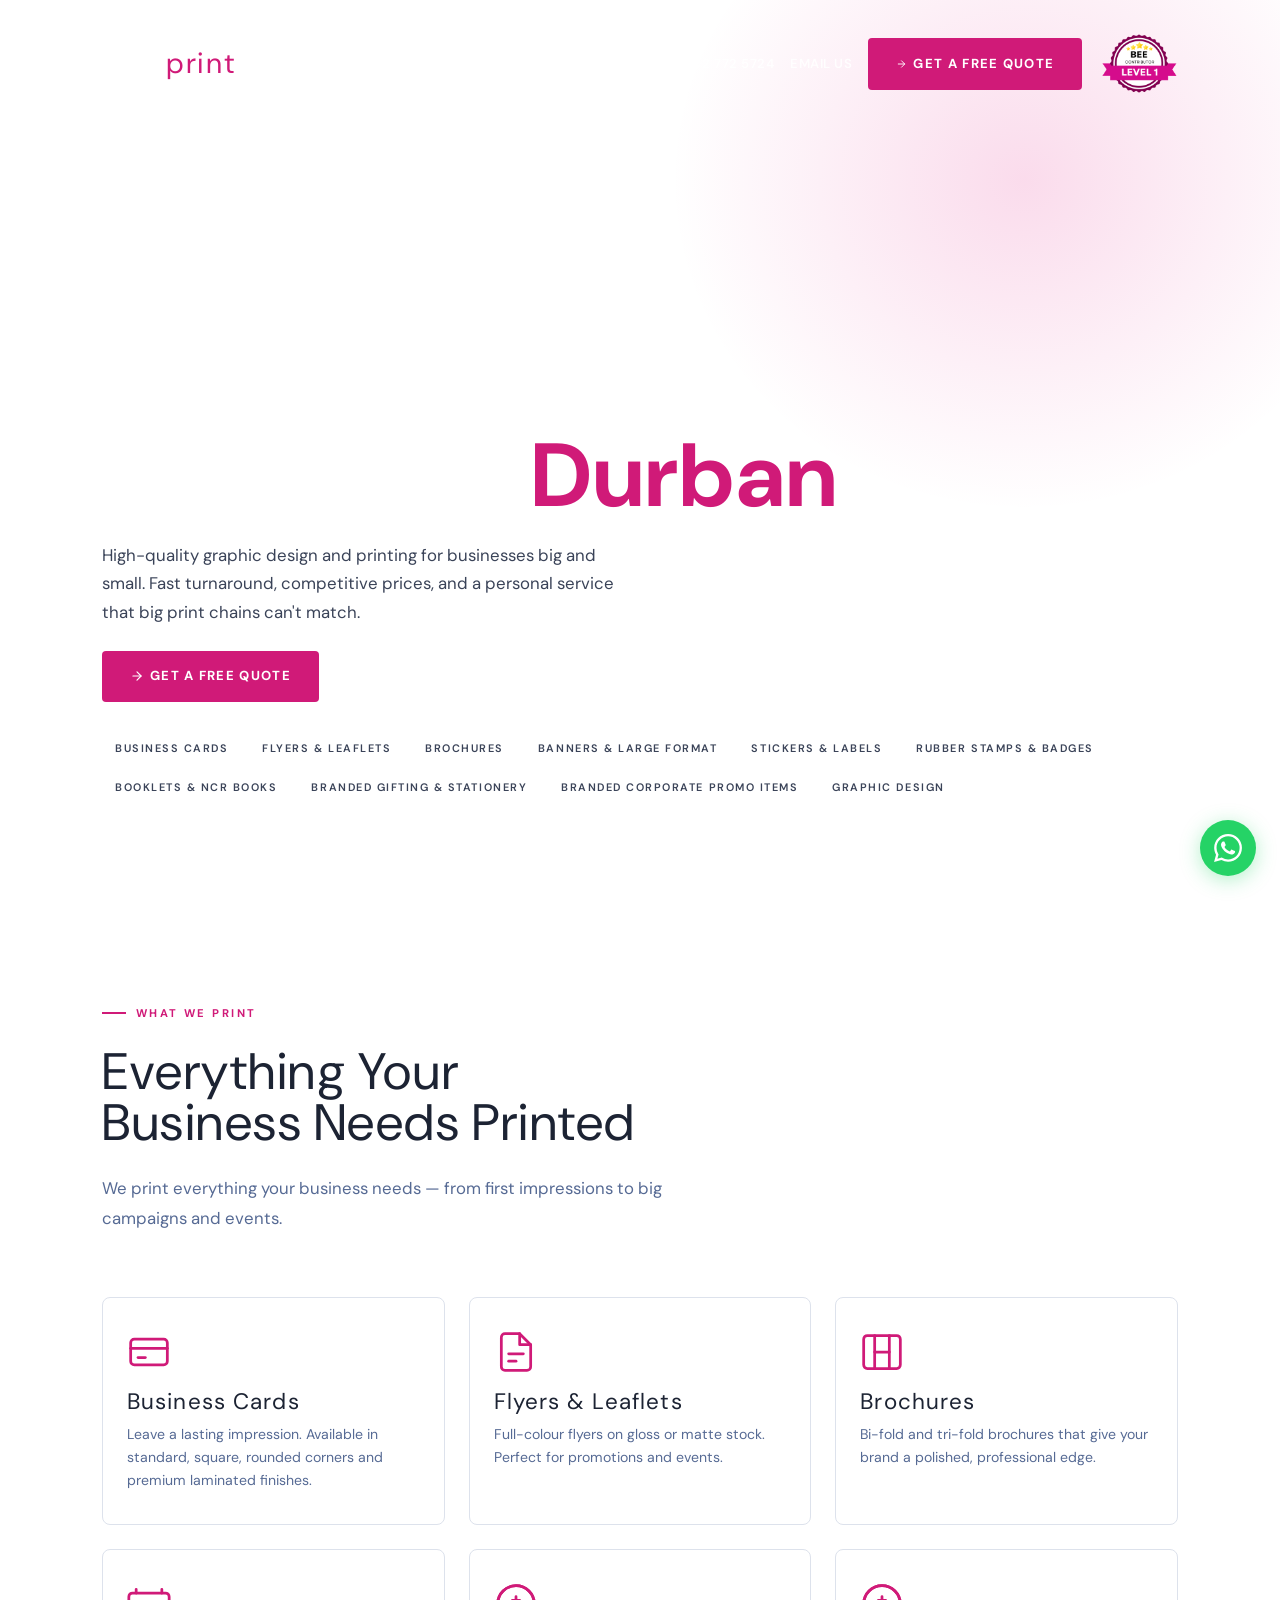
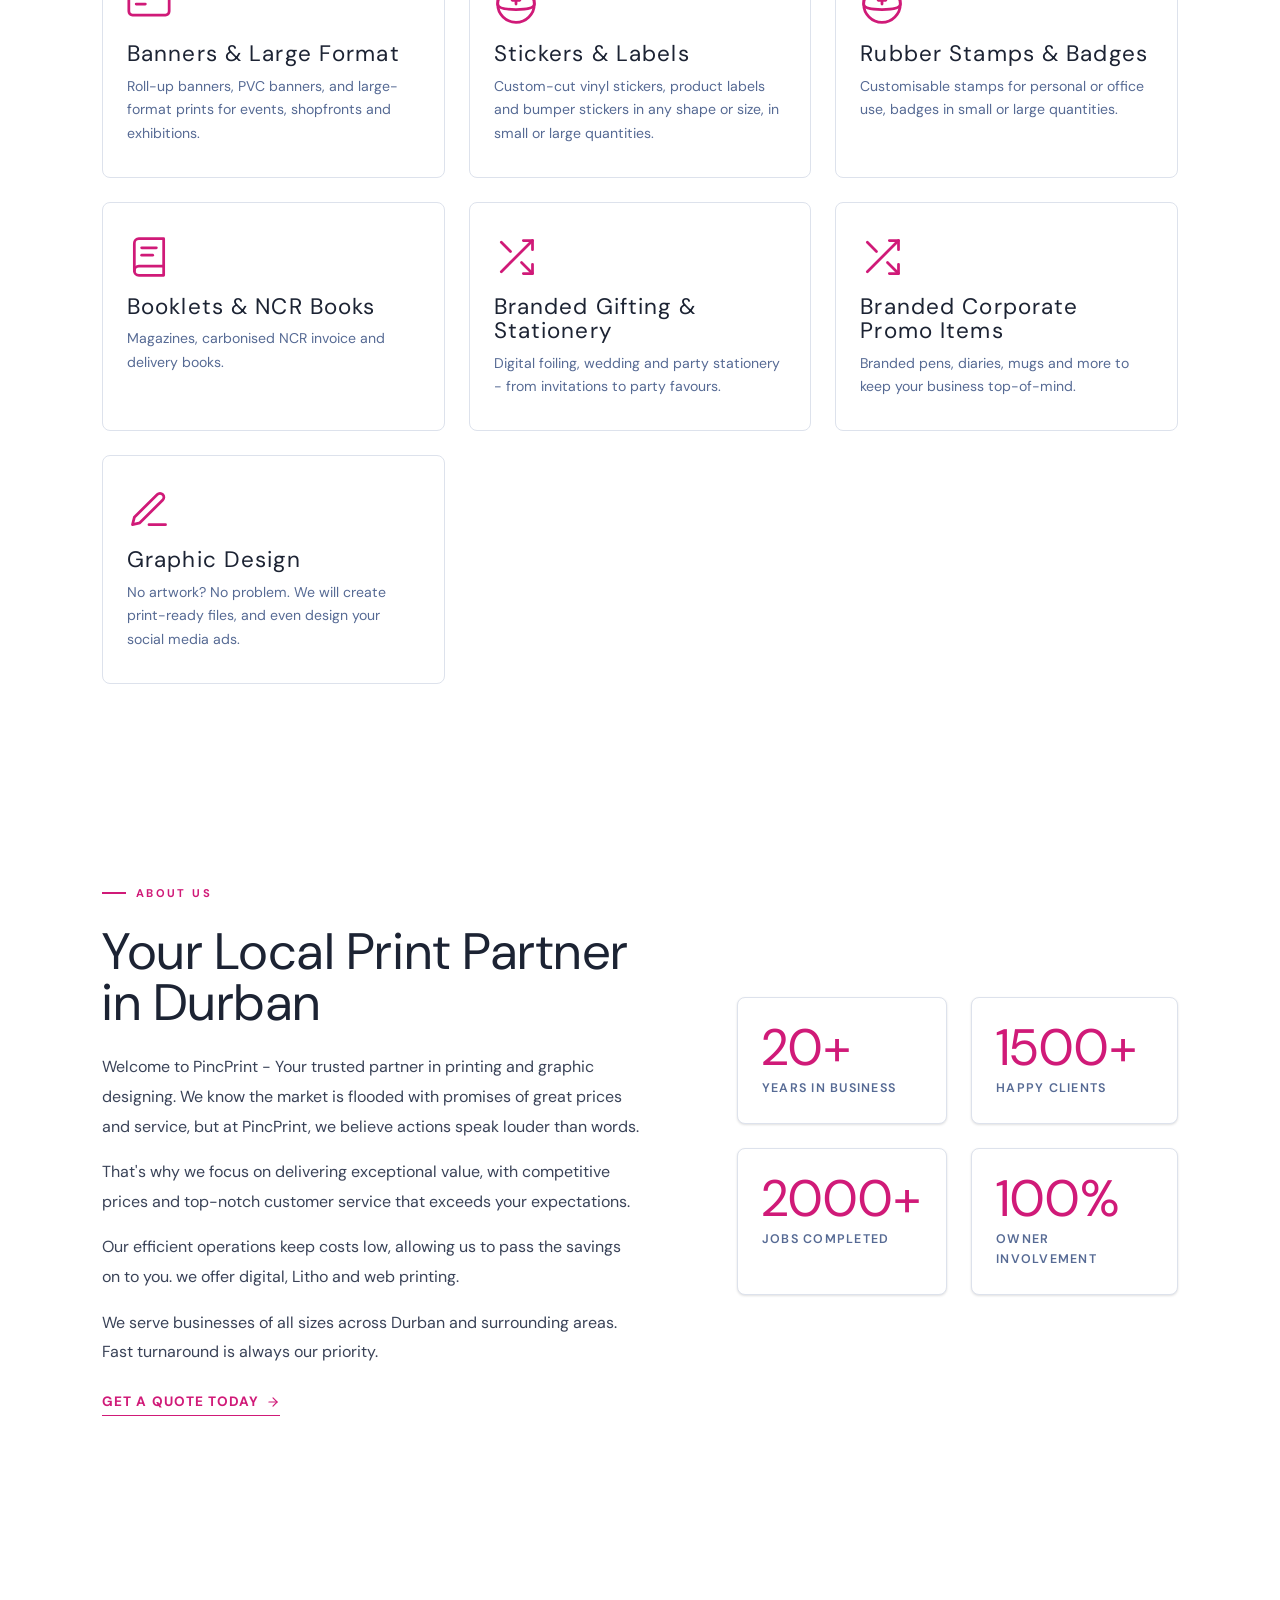
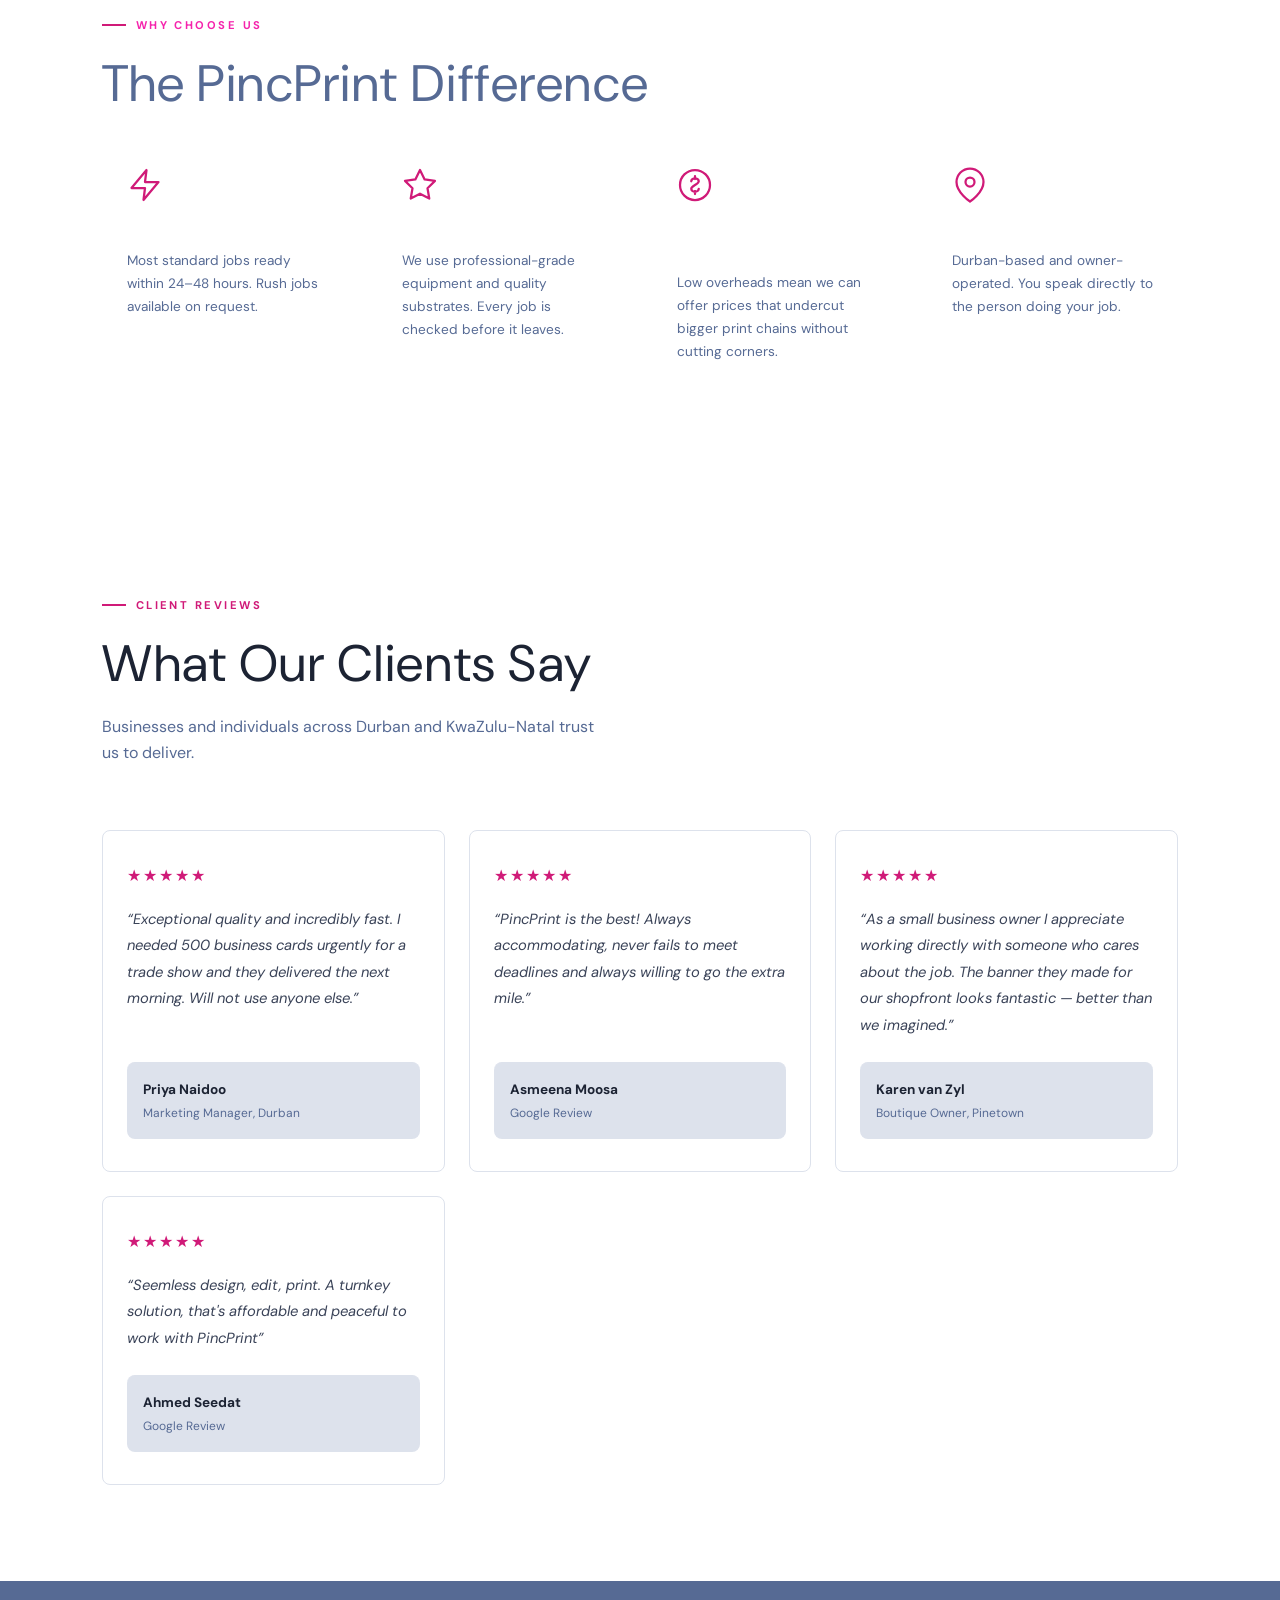
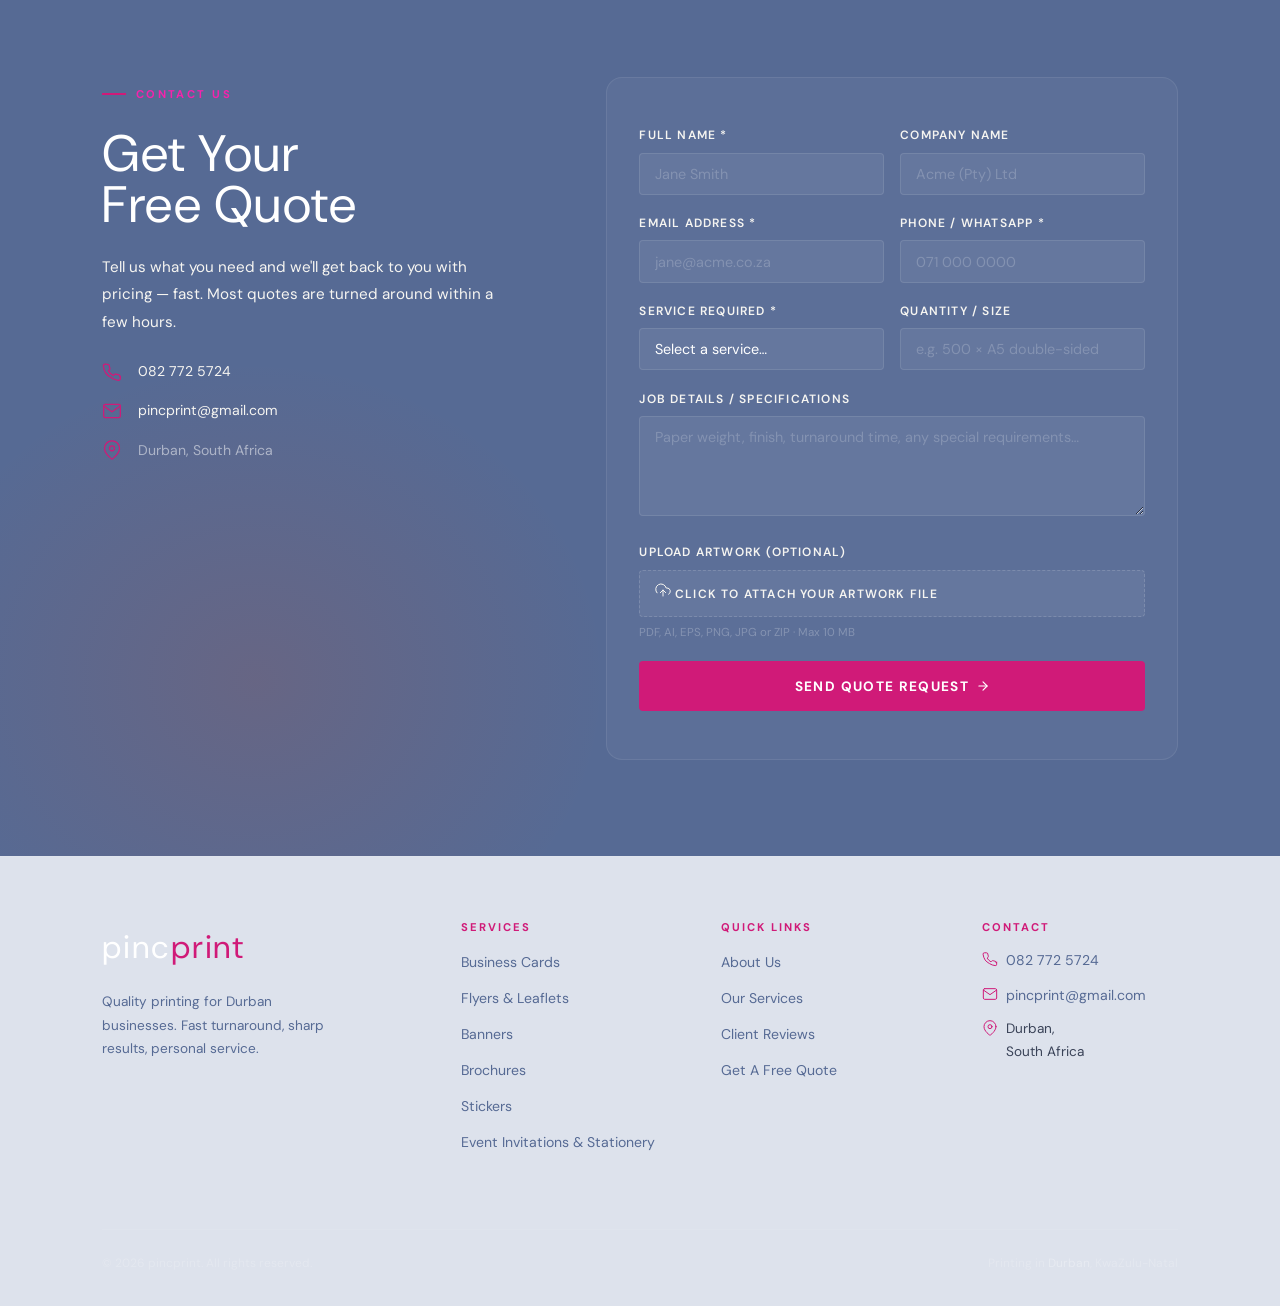
<file: index.html>
<!DOCTYPE html>
<html lang="en">
<head>
  <meta charset="UTF-8" />
  <meta name="viewport" content="width=device-width, initial-scale=1.0" />
<!-- Netlify Identity: processes invite/recovery links from email -->
<script src="https://identity.netlify.com/v1/netlify-identity-widget.js"></script>
  <!-- ═══ SEO — EDIT THESE IN data/site.json ═══════════════ -->
  <title id="meta-title">pincprint Durban | Business Cards, Flyers, Banners &amp; More</title>
  <meta name="description"         id="meta-desc"    content="Quality printing in Durban. Business cards, flyers, banners, brochures, stickers and more. Fast turnaround, competitive prices. Get a free quote today." />
  <meta name="robots"              content="index, follow" />
  <link rel="canonical"            id="meta-canonical" href="https://www.yoursite.co.za/" />

  <!-- Open Graph (social sharing) -->
  <meta property="og:type"         content="website" />
  <meta property="og:locale"       content="en_ZA" />
  <meta property="og:url"          id="og-url"        content="https://www.pincprint.co.za/" />
  <meta property="og:title"        id="og-title"      content="pincprint Durban | Quality Printing" />
  <meta property="og:description"  id="og-desc"       content="Quality printing in Durban. Fast turnaround, competitive prices." />
  <meta property="og:image"        id="og-image"      content="https://www.pincprint.co.za/images/og-image.jpg" />
  <meta name="twitter:card"        content="summary_large_image" />

  <!-- Fonts -->
  <link rel="preconnect" href="https://fonts.googleapis.com" />
  <link rel="preconnect" href="https://fonts.gstatic.com" crossorigin />
  <link href="https://fonts.googleapis.com/css2?family=Bebas+Neue&family=DM+Sans:wght@300;400;500;600;700&display=swap" rel="stylesheet" />

  <link rel="stylesheet" href="style.css" />

  <!-- ═══ LOCAL BUSINESS SCHEMA — update to match data/site.json ═══ -->
  <script type="application/ld+json" id="local-schema">
  {
    "@context": "https://schema.org",
    "@type": "LocalBusiness",
    "name": "pincprint Durban",
    "description": "Quality printing services in Durban including business cards, flyers, brochures, banners, stickers and branded promotional items.",
    "url": "https://www.pincprint.co.za",
    "telephone": "+27827725724",
    "email": "pincprint@gmail.com",
    "priceRange": "$$",
    "image": "https://www.pincprint.co.za/images/og-image.jpg",
    "address": {
      "@type": "PostalAddress",
      "streetAddress": "Umhlanga",
      "addressLocality": "Durban",
      "addressRegion": "KwaZulu-Natal",
      "postalCode": "4001",
      "addressCountry": "ZA"
    },
    "geo": {
      "@type": "GeoCoordinates",
      "latitude": -29.8587,
      "longitude": 31.0218
    },
    "areaServed": [
      { "@type": "City", "name": "Durban" },
      { "@type": "City", "name": "Pinetown" },
      { "@type": "City", "name": "Umhlanga" }
    ],
    "hasOfferCatalog": {
      "@type": "OfferCatalog",
      "name": "Printing Services",
      "itemListElement": [
        { "@type": "Offer", "itemOffered": { "@type": "Service", "name": "Business Cards" } },
        { "@type": "Offer", "itemOffered": { "@type": "Service", "name": "Flyers" } },
        { "@type": "Offer", "itemOffered": { "@type": "Service", "name": "Banners" } },
        { "@type": "Offer", "itemOffered": { "@type": "Service", "name": "Brochures" } },
        { "@type": "Offer", "itemOffered": { "@type": "Service", "name": "Social Media" } },
        { "@type": "Offer", "itemOffered": { "@type": "Service", "name": "Stickers and Labels" } }
      ]
    }
  }
  </script>
</head>
<body>

  <!-- ═══ SVG ICON SPRITE (hidden) ══════════════════════════════════
       Icon keys for services (use in data/services.json → icon field):
       card | flyer | brochure | banner | sticker | design | book | promo
  ═══════════════════════════════════════════════════════════════════ -->
  <svg xmlns="http://www.w3.org/2000/svg" style="display:none">
    <symbol id="icon-card" viewBox="0 0 24 24" fill="none" stroke="currentColor" stroke-width="1.5" stroke-linecap="round" stroke-linejoin="round">
      <rect x="2" y="5" width="20" height="14" rx="2"/>
      <line x1="2" y1="10" x2="22" y2="10"/>
      <line x1="6" y1="15" x2="10" y2="15"/>
    </symbol>
    <symbol id="icon-flyer" viewBox="0 0 24 24" fill="none" stroke="currentColor" stroke-width="1.5" stroke-linecap="round" stroke-linejoin="round">
      <path d="M14 2H6a2 2 0 0 0-2 2v16a2 2 0 0 0 2 2h12a2 2 0 0 0 2-2V8z"/>
      <polyline points="14 2 14 8 20 8"/>
      <line x1="8" y1="13" x2="16" y2="13"/>
      <line x1="8" y1="17" x2="12" y2="17"/>
    </symbol>
    <symbol id="icon-brochure" viewBox="0 0 24 24" fill="none" stroke="currentColor" stroke-width="1.5" stroke-linecap="round" stroke-linejoin="round">
      <rect x="2" y="3" width="20" height="18" rx="2"/>
      <line x1="8" y1="3" x2="8" y2="21"/>
      <line x1="16" y1="3" x2="16" y2="21"/>
      <line x1="8" y1="12" x2="16" y2="12"/>
    </symbol>
    <symbol id="icon-banner" viewBox="0 0 24 24" fill="none" stroke="currentColor" stroke-width="1.5" stroke-linecap="round" stroke-linejoin="round">
      <rect x="1" y="6" width="22" height="12" rx="2"/>
      <path d="M5 6V4M19 6V4"/>
      <line x1="5" y1="12" x2="10" y2="12"/>
    </symbol>
    <symbol id="icon-sticker" viewBox="0 0 24 24" fill="none" stroke="currentColor" stroke-width="1.5" stroke-linecap="round" stroke-linejoin="round">
      <circle cx="12" cy="12" r="10"/>
      <path d="M12 2a10 10 0 0 1 10 10c0 2-4 3-10 3S2 14 2 12A10 10 0 0 1 12 2z"/>
      <line x1="12" y1="8" x2="12" y2="12"/>
      <line x1="10" y1="10" x2="14" y2="10"/>
    </symbol>
    <symbol id="icon-design" viewBox="0 0 24 24" fill="none" stroke="currentColor" stroke-width="1.5" stroke-linecap="round" stroke-linejoin="round">
      <path d="M12 20h9"/>
      <path d="M16.5 3.5a2.121 2.121 0 0 1 3 3L7 19l-4 1 1-4L16.5 3.5z"/>
    </symbol>
    <symbol id="icon-book" viewBox="0 0 24 24" fill="none" stroke="currentColor" stroke-width="1.5" stroke-linecap="round" stroke-linejoin="round">
      <path d="M4 19.5A2.5 2.5 0 0 1 6.5 17H20"/>
      <path d="M6.5 2H20v20H6.5A2.5 2.5 0 0 1 4 19.5v-15A2.5 2.5 0 0 1 6.5 2z"/>
      <line x1="8" y1="7" x2="16" y2="7"/>
      <line x1="8" y1="11" x2="14" y2="11"/>
    </symbol>
    <symbol id="icon-promo" viewBox="0 0 24 24" fill="none" stroke="currentColor" stroke-width="1.5" stroke-linecap="round" stroke-linejoin="round">
      <polyline points="16 3 21 3 21 8"/>
      <line x1="4" y1="20" x2="21" y2="3"/>
      <polyline points="21 16 21 21 16 21"/>
      <line x1="15" y1="15" x2="21" y2="21"/>
      <line x1="4" y1="4" x2="9" y2="9"/>
    </symbol>
    <!-- Benefit icons -->
    <symbol id="icon-fast" viewBox="0 0 24 24" fill="none" stroke="currentColor" stroke-width="1.5" stroke-linecap="round" stroke-linejoin="round">
      <path d="M13 2L3 14h9l-1 8 10-12h-9l1-8z"/>
    </symbol>
    <symbol id="icon-quality" viewBox="0 0 24 24" fill="none" stroke="currentColor" stroke-width="1.5" stroke-linecap="round" stroke-linejoin="round">
      <path d="M12 2l3.09 6.26L22 9.27l-5 4.87 1.18 6.88L12 17.77l-6.18 3.25L7 14.14 2 9.27l6.91-1.01L12 2z"/>
    </symbol>
    <symbol id="icon-price" viewBox="0 0 24 24" fill="none" stroke="currentColor" stroke-width="1.5" stroke-linecap="round" stroke-linejoin="round">
      <circle cx="12" cy="12" r="10"/>
      <path d="M12 6v2m0 8v2M9.5 9.5a2.5 2 0 0 1 5 0c0 2-5 3-5 5a2.5 2 0 0 0 5 0"/>
    </symbol>
    <symbol id="icon-local" viewBox="0 0 24 24" fill="none" stroke="currentColor" stroke-width="1.5" stroke-linecap="round" stroke-linejoin="round">
      <path d="M21 10c0 7-9 13-9 13s-9-6-9-13a9 9 0 0 1 18 0z"/>
      <circle cx="12" cy="10" r="3"/>
    </symbol>
    <!-- Misc icons -->
    <symbol id="icon-phone" viewBox="0 0 24 24" fill="none" stroke="currentColor" stroke-width="1.5" stroke-linecap="round" stroke-linejoin="round">
      <path d="M22 16.92v3a2 2 0 0 1-2.18 2 19.79 19.79 0 0 1-8.63-3.07A19.5 19.5 0 0 1 4.69 13.5a19.79 19.79 0 0 1-3.07-8.67A2 2 0 0 1 3.6 2.69L6.72 2.7A2 2 0 0 1 8.7 4.41a12.84 12.84 0 0 0 .7 2.81 2 2 0 0 1-.45 2.11L7.72 10.6a16 16 0 0 0 5.68 5.68l1.27-1.27a2 2 0 0 1 2.11-.45 12.84 12.84 0 0 0 2.81.7 2 2 0 0 1 1.72 2.02z"/>
    </symbol>
    <symbol id="icon-mail" viewBox="0 0 24 24" fill="none" stroke="currentColor" stroke-width="1.5" stroke-linecap="round" stroke-linejoin="round">
      <path d="M4 4h16c1.1 0 2 .9 2 2v12c0 1.1-.9 2-2 2H4c-1.1 0-2-.9-2-2V6c0-1.1.9-2 2-2z"/>
      <polyline points="22,6 12,13 2,6"/>
    </symbol>
    <symbol id="icon-pin" viewBox="0 0 24 24" fill="none" stroke="currentColor" stroke-width="1.5" stroke-linecap="round" stroke-linejoin="round">
      <path d="M21 10c0 7-9 13-9 13s-9-6-9-13a9 9 0 0 1 18 0z"/>
      <circle cx="12" cy="10" r="3"/>
    </symbol>
    <symbol id="icon-upload" viewBox="0 0 24 24" fill="none" stroke="currentColor" stroke-width="1.5" stroke-linecap="round" stroke-linejoin="round">
      <polyline points="16 16 12 12 8 16"/>
      <line x1="12" y1="12" x2="12" y2="21"/>
      <path d="M20.39 18.39A5 5 0 0 0 18 9h-1.26A8 8 0 1 0 3 16.3"/>
    </symbol>
    <symbol id="icon-arrow" viewBox="0 0 24 24" fill="none" stroke="currentColor" stroke-width="2" stroke-linecap="round" stroke-linejoin="round">
      <line x1="5" y1="12" x2="19" y2="12"/>
      <polyline points="12 5 19 12 12 19"/>
    </symbol>
  </svg>

  <!-- ═══ WHATSAPP FLOAT ══════════════════════════════════════════ -->
  <a href="#" class="whatsapp-float" id="whatsapp-link" aria-label="Chat with us on WhatsApp" target="_blank" rel="noopener">
    <svg viewBox="0 0 24 24" fill="currentColor"><path d="M17.472 14.382c-.297-.149-1.758-.867-2.03-.967-.273-.099-.471-.148-.67.15-.197.297-.767.966-.94 1.164-.173.199-.347.223-.644.075-.297-.15-1.255-.463-2.39-1.475-.883-.788-1.48-1.761-1.653-2.059-.173-.297-.018-.458.13-.606.134-.133.298-.347.446-.52.149-.174.198-.298.298-.497.099-.198.05-.371-.025-.52-.075-.149-.669-1.612-.916-2.207-.242-.579-.487-.5-.669-.51-.173-.008-.371-.01-.57-.01-.198 0-.52.074-.792.372-.272.297-1.04 1.016-1.04 2.479 0 1.462 1.065 2.875 1.213 3.074.149.198 2.096 3.2 5.077 4.487.709.306 1.262.489 1.694.625.712.227 1.36.195 1.871.118.571-.085 1.758-.719 2.006-1.413.248-.694.248-1.289.173-1.413-.074-.124-.272-.198-.57-.347m-5.421 7.403h-.004a9.87 9.87 0 0 1-5.031-1.378l-.361-.214-3.741.982.998-3.648-.235-.374a9.86 9.86 0 0 1-1.51-5.26c.001-5.45 4.436-9.884 9.888-9.884 2.64 0 5.122 1.03 6.988 2.898a9.825 9.825 0 0 1 2.893 6.994c-.003 5.45-4.437 9.884-9.885 9.884m8.413-18.297A11.815 11.815 0 0 0 12.05 0C5.495 0 .16 5.335.157 11.892c0 2.096.547 4.142 1.588 5.945L.057 24l6.305-1.654a11.882 11.882 0 0 0 5.683 1.448h.005c6.554 0 11.89-5.335 11.893-11.893a11.821 11.821 0 0 0-3.48-8.413z"/></svg>
  </a>

  <!-- ═══ NAVIGATION ══════════════════════════════════════════════ -->
  <header>
    <nav class="site-nav" id="site-nav" role="navigation" aria-label="Main navigation">
      <div class="container">
        <div class="nav-inner">
          <a href="#" class="nav-logo" id="nav-logo" aria-label="Homepage">
            pinc<span id="nav-logo-accent">print</span>
          </a>
          <ul class="nav-links" id="nav-links">
            <li><a href="#services">Services</a></li>
            <li><a href="#about">About</a></li>
            <li><a href="#testimonials">Reviews</a></li>
          </ul>
          <div style="display:flex;align-items:center;gap:1rem;">
            <a href="tel:+27827725724" class="nav-phone" id="nav-phone">CALL US</a>
            <a href="mailto:pincprint@gmail.com" class="nav-phone" id="nav-phone">EMAIL US</a>
            <a href="#quote" class="nav-cta btn">
              <svg width="11" height="12"><use href="#icon-arrow"/></svg>
              Get a Free Quote
            </a>
            <div><img src="./data/BEE-LEVEL-1.png" width="80px"></div>
          </div>
          <button class="nav-toggle" id="nav-toggle" aria-label="Toggle mobile menu" aria-expanded="false">
            <span></span><span></span><span></span>
          </button>
        </div>
      </div>
    </nav>
  </header>

  <main>
    <!-- ═══ HERO ════════════════════════════════════════════════ -->
    <section class="hero" aria-labelledby="hero-heading">
      <div class="container">
        <div class="hero-inner">
          <div>
            <h1 class="hero-headline" id="hero-heading">
              <span id="hero-line1">Your print</span><br>
              <span id="hero-line2">partner in </span>
              <span class="accent" id="hero-city">Durban</span>
            </h1>
            <div class="hero-sub">
              <p id="hero-subtext">High-quality graphic design and printing for businesses big and small. Fast turnaround, competitive prices, and a personal service that big print chains can't match.</p>
              <div class="hero-actions">
                <a href="#quote" class="btn btn-primary">
                  <svg width="14" height="14"><use href="#icon-arrow"/></svg>
                  Get a Free Quote
                </a>
                <a href="#services" class="btn btn-outline">Our Services</a>
              </div>
            </div>
            <div class="hero-service-strip" id="hero-chips">
              <!-- rendered by JS -->
            </div>
          </div>
          <!-- <div class="hero-aside" aria-hidden="true" id="hero-aside">
            BUSINESS&nbsp;CARDS&nbsp;·&nbsp;FLYERS&nbsp;·&nbsp;BANNERS&nbsp;·&nbsp;BROCHURES&nbsp;·&nbsp;STICKERS&nbsp;·&nbsp;BRANDED&nbsp;PROMO
          </div> -->
        </div>
      </div>
    </section>

    <!-- ═══ SERVICES ════════════════════════════════════════════ -->
    <section id="services" aria-labelledby="services-heading">
      <div class="container">
        <span class="section-eyebrow">What We Print</span>
        <h2 class="section-heading" id="services-heading">Everything Your<br>Business Needs Printed</h2>
        <p class="services-intro" id="services-intro">We print it all from business cards to wedding cards to large-format banners. If you or your business needs it printed, we can do it.</p>
        <div class="services-grid stagger animate-up" id="services-grid">
          <div class="loading-placeholder">Loading services…</div>
        </div>
      </div>
    </section>

    <!-- ═══ ABOUT ═══════════════════════════════════════════════ -->
    <section id="about" aria-labelledby="about-heading">
      <div class="container">
        <div class="about-grid">
          <div>
            <span class="section-eyebrow">About Us</span>
            <h2 class="section-heading" id="about-heading"><span id="about-headline">Your Local Print Partner</span></h2>
            <div id="about-body" class="about-body">
              <div class="loading-placeholder">Loading…</div>
            </div>
            <a href="#quote" class="about-link">
              Get a quote today
              <svg width="14" height="14"><use href="#icon-arrow"/></svg>
            </a>
          </div>
          <div class="about-stats stagger animate-up" id="about-stats">
            <div class="loading-placeholder">Loading…</div>
          </div>
        </div>
      </div>
    </section>

    <!-- ═══ BENEFITS ════════════════════════════════════════════ -->
    <section id="why-us" aria-labelledby="benefits-heading">
      <div class="container">
        <span class="section-eyebrow" style="color:var(--accent-lt);">Why Choose Us</span>
        <h2 class="section-heading section-heading--light" id="benefits-heading">The PincPrint Difference</h2>
        <div class="benefits-grid stagger animate-up" id="benefits-grid">
          <div class="loading-placeholder">Loading…</div>
        </div>
      </div>
    </section>

    <!-- ═══ TESTIMONIALS ═════════════════════════════════════════ -->
    <section id="testimonials" aria-labelledby="testimonials-heading">
      <div class="container">
        <span class="section-eyebrow">Client Reviews</span>
        <h2 class="section-heading" id="testimonials-heading">What Our Clients Say</h2>
        <p class="testimonials-intro">Businesses and individuals across Durban and KwaZulu-Natal trust us to deliver.</p>
        <div class="testimonials-grid stagger animate-up" id="testimonials-grid">
          <div class="loading-placeholder">Loading reviews…</div>
        </div>
      </div>
    </section>

    <!-- ═══ QUOTE FORM ════════════════════════════════════════════ -->
    <section id="quote" aria-labelledby="quote-heading" class="quote">
      <div class="container">
        <div class="quote-inner">
          <div class="quote-intro">
            <span class="section-eyebrow" style="color:var(--accent-lt);">Contact Us</span>
            <h2 class="section-heading" id="quote-heading">Get Your<br>Free Quote</h2>
            <p>Tell us what you need and we'll get back to you with pricing — fast. Most quotes are turned around within a few hours.</p>
            <div class="quote-contact-item">
              <svg class="icon-sm"><use href="#icon-phone"/></svg>
              <a href="tel:0827725724" id="form-phone">082 772 5724</a>
            </div>
            <div class="quote-contact-item">
              <svg class="icon-sm"><use href="#icon-mail"/></svg>
              <a href="mailto:pincprint@gmail.com" id="form-email">pincprint@gmail.com</a>
            </div>
            <div class="quote-contact-item">
              <svg class="icon-sm"><use href="#icon-pin"/></svg>
              <span id="form-address" style="color:rgba(255,255,255,0.5);">Durban</span>
            </div>
          </div>

          <!-- Netlify form: add netlify attribute when deploying -->
          <div class="quote-form">
            <div class="form-success" id="form-success" role="alert">
              ✓ Thanks! We've received your quote request and will be in touch shortly.
            </div>
            <form
              name="quote-request"
              method="POST"
              data-netlify="true"
              netlify-honeypot="bot-field"
              id="quote-form"
              novalidate
            >
              <input type="hidden" name="form-name" value="quote-request" />
              <p hidden><label>Don't fill this: <input name="bot-field" /></label></p>

              <div class="form-row">
                <div class="form-group">
                  <label for="f-name">Full Name *</label>
                  <input type="text" id="f-name" name="name" placeholder="Jane Smith" required />
                </div>
                <div class="form-group">
                  <label for="f-company">Company Name</label>
                  <input type="text" id="f-company" name="company" placeholder="Acme (Pty) Ltd" />
                </div>
              </div>
              <div class="form-row">
                <div class="form-group">
                  <label for="f-email">Email Address *</label>
                  <input type="email" id="f-email" name="email" placeholder="jane@acme.co.za" required />
                </div>
                <div class="form-group">
                  <label for="f-phone">Phone / WhatsApp *</label>
                  <input type="tel" id="f-phone" name="phone" placeholder="071 000 0000" required />
                </div>
              </div>
              <div class="form-row">
                <div class="form-group">
                  <label for="f-service">Service Required *</label>
                  <select id="f-service" name="service" required>
                    <option value="" disabled selected>Select a service…</option>
                    <option>Business Cards</option>
                    <option>Flyers / Leaflets</option>
                    <option>Brochures</option>
                    <option>Banners / Large Format</option>                    
                    <option>Event Invitations / Stationery</option>
                    <option>Stickers / Labels</option>
                    <option>Booklets / Magazines</option>
                    <option>Branded Promotional Items</option>
                    <option>Graphic Design / Social Media</option>
                    <option>Other</option>
                  </select>
                </div>
                <div class="form-group">
                  <label for="f-qty">Quantity / Size</label>
                  <input type="text" id="f-qty" name="quantity" placeholder="e.g. 500 × A5 double-sided" />
                </div>
              </div>
              <div class="form-group">
                <label for="f-details">Job Details / Specifications</label>
                <textarea id="f-details" name="details" placeholder="Paper weight, finish, turnaround time, any special requirements…"></textarea>
              </div>
              <div class="form-group">
                <label>Upload Artwork (optional)</label>
                <label class="file-upload-label">
                  <svg width="16" height="16"><use href="#icon-upload"/></svg>
                  <span id="file-label-text">Click to attach your artwork file</span>
                  <input type="file" name="artwork" id="artwork-upload" accept=".pdf,.ai,.eps,.png,.jpg,.jpeg,.zip" />
                </label>
                <p class="file-note">PDF, AI, EPS, PNG, JPG or ZIP · Max 10 MB</p>
              </div>
              <button type="submit" class="btn btn-submit">
                Send Quote Request
                <svg width="14" height="14"><use href="#icon-arrow"/></svg>
              </button>
            </form>
          </div>
        </div>
      </div>
    </section>
  </main>

  <!-- ═══ FOOTER ══════════════════════════════════════════════════ -->
  <footer role="contentinfo">
    <div class="container">
      <div class="footer-grid">
        <div class="footer-brand">
          <a href="#" class="logo" aria-label="Homepage">Pinc<span>Print</span></a>
          <p id="footer-tagline">Quality design and printing for Durban businesses. Fast turnaround, sharp results, personal service.</p>
        </div>
        <div class="footer-col">
          <h4>Services</h4>
          <ul id="footer-services">
            <li><a href="#services">Business Cards</a></li>
            <li><a href="#services">Flyers &amp; Leaflets</a></li>
            <li><a href="#services">Banners</a></li>
            <li><a href="#services">Brochures</a></li>
            <li><a href="#services">Stickers</a></li>
            <li><a href="#services">Event Invitations & Stationery</a></li>
          </ul>
        </div>
        <div class="footer-col">
          <h4>Quick Links</h4>
          <ul>
            <li><a href="#about">About Us</a></li>
            <li><a href="#services">Our Services</a></li>
            <li><a href="#testimonials">Client Reviews</a></li>
            <li><a href="#quote">Get A Free Quote</a></li>
          </ul>
        </div>
        <div class="footer-col">
          <h4>Contact</h4>
          <div class="footer-contact-item">
            <svg><use href="#icon-phone"/></svg>
            <a href="tel:0310000000" id="footer-phone">082 772 5724</a>
          </div>
          <div class="footer-contact-item">
            <svg><use href="#icon-mail"/></svg>
            <a href="mailto:pincprint@gmail.com" id="footer-email">pincprint@gmail.com</a>
          </div>
          <div class="footer-contact-item">
            <svg><use href="#icon-pin"/></svg>
            <span id="footer-address"><br>Durban, 4001</span>
          </div>
        </div>
      </div>
      <div class="footer-bottom">
        <span id="footer-copyright">© <span id="footer-year"></span> PincPrint Durban. All rights reserved.</span>
        <span>Printing in <a href="#services">Durban</a>, KwaZulu-Natal</span>
      </div>
    </div>
  </footer>

  <!-- ═══════════════════════════════════════════════════════════════
       SCRIPTS
       ─────────────────────────────────────────────────────────────
       Handles: nav scroll, mobile menu, scroll animations,
       data loading, DOM rendering, form submission (Netlify).
  ═══════════════════════════════════════════════════════════════ -->
  <script>
  /* ── Helpers ──────────────────────────────────────────── */
  const $ = id => document.getElementById(id);
  const icon = id => `<svg aria-hidden="true"><use href="#icon-${id}"/></svg>`;

  /* ── Footer year ──────────────────────────────────────── */
  $('footer-year').textContent = new Date().getFullYear();

  /* ── Nav scroll ───────────────────────────────────────── */
  const nav = $('site-nav');
  function onScroll() { nav.classList.toggle('scrolled', window.scrollY > 60); }
  window.addEventListener('scroll', onScroll, { passive: true });
  onScroll();

  /* ── Mobile nav ───────────────────────────────────────── */
  const toggle = $('nav-toggle');
  const navLinks = $('nav-links');
  toggle.addEventListener('click', () => {
    const open = navLinks.classList.toggle('open');
    toggle.classList.toggle('open', open);
    toggle.setAttribute('aria-expanded', open);
    document.body.style.overflow = open ? 'hidden' : '';
  });
  navLinks.querySelectorAll('a').forEach(a => a.addEventListener('click', () => {
    navLinks.classList.remove('open');
    toggle.classList.remove('open');
    toggle.setAttribute('aria-expanded', false);
    document.body.style.overflow = '';
  }));

  /* ── Scroll animations ────────────────────────────────── */
  const observer = new IntersectionObserver(entries => {
    entries.forEach(e => { if (e.isIntersecting) { e.target.classList.add('visible'); observer.unobserve(e.target); } });
  }, { threshold: 0.1 });
  document.querySelectorAll('.animate-up').forEach(el => observer.observe(el));

  /* ── File upload label ────────────────────────────────── */
  $('artwork-upload').addEventListener('change', e => {
    const f = e.target.files[0];
    $('file-label-text').textContent = f ? f.name : 'Click to attach your artwork file';
  });

  /* ── Form submit (Netlify AJAX) ───────────────────────── */
  $('quote-form').addEventListener('submit', async function(e) {
    e.preventDefault();
    const btn = this.querySelector('.btn-submit');
    btn.textContent = 'Sending…';
    btn.disabled = true;
    try {
      const body = new URLSearchParams(new FormData(this)).toString();
      const res = await fetch('/', { method: 'POST', headers: { 'Content-Type': 'application/x-www-form-urlencoded' }, body });
      if (res.ok) {
        $('form-success').classList.add('visible');
        this.reset();
        $('file-label-text').textContent = 'Click to attach your artwork file';
        this.scrollIntoView({ behavior: 'smooth', block: 'start' });
      } else { throw new Error(); }
    } catch {
      btn.textContent = 'Error — please email us directly';
    } finally {
      btn.textContent = 'Send Quote Request';
      btn.disabled = false;
    }
  });

  /* ── JSON fetch ───────────────────────────────────────── */
  async function load(path) {
    const r = await fetch(path);
    if (!r.ok) throw new Error(`Cannot load ${path}`);
    return r.json();
  }

  /* ── Service icons map ────────────────────────────────── */
  const SERVICE_ICONS = {
    card: 'card', flyer: 'flyer', brochure: 'brochure',
    banner: 'banner', sticker: 'sticker', design: 'design',
    book: 'book', promo: 'promo'
  };
  const BENEFIT_ICONS = { fast: 'fast', quality: 'quality', price: 'price', local: 'local' };

  /* ── Renderers ────────────────────────────────────────── */
  function renderServices(data) {
    // hero chips
    $('hero-chips').innerHTML = data.items.map(s =>
      `<span class="hero-chip">${s.name}</span>`
    ).join('');
    // grid
    $('services-intro').textContent = data.intro || '';
    $('services-grid').className = 'services-grid stagger animate-up';
    $('services-grid').innerHTML = data.items.map(s => `
      <div class="service-card">
        <div class="service-icon">${icon(SERVICE_ICONS[s.icon] || 'flyer')}</div>
        <h3>${s.name}</h3>
        <p>${s.desc}</p>
      </div>`
    ).join('');
    observer.observe($('services-grid'));
  }

  function renderAbout(data) {
    $('about-headline').textContent = data.headline;
    $('about-body').innerHTML = data.paragraphs.map(p => `<p>${p}</p>`).join('');
    $('about-stats').innerHTML = data.stats.map(s => `
      <div class="stat-box">
        <div class="stat-number">${s.number}</div>
        <div class="stat-label">${s.label}</div>
      </div>`
    ).join('');
    observer.observe($('about-stats'));
  }

  function renderBenefits(data) {
    const sec = document.querySelector('#why-us');
    // update heading if provided
    if (data.heading) $('benefits-heading').textContent = data.heading;
    $('benefits-grid').innerHTML = data.items.map(b => `
      <div class="benefit-card">
        <div class="benefit-icon">${icon(BENEFIT_ICONS[b.icon] || 'quality')}</div>
        <h3>${b.title}</h3>
        <p>${b.desc}</p>
      </div>`
    ).join('');
    observer.observe($('benefits-grid'));
  }

  function renderTestimonials(data) {
    $('testimonials-grid').innerHTML = data.map(t => `
      <article class="testimonial-card">
        <div class="testimonial-stars" aria-label="${t.stars} out of 5 stars">${'★'.repeat(t.stars)}</div>
        <p class="testimonial-text">${t.text}</p>
        <footer class="testimonial-author">
          <div class="testimonial-name">${t.name}</div>
          <div class="testimonial-role">${t.role}</div>
        </footer>
      </article>`
    ).join('');
    observer.observe($('testimonials-grid'));
  }

  function renderSite(data) {
    // Page title + meta
    document.title = data.seo_title;
    $('meta-title').textContent = data.seo_title;
    $('meta-desc').setAttribute('content', data.seo_description);
    $('og-title').setAttribute('content', data.seo_title);
    $('og-desc').setAttribute('content', data.seo_description);
    if (data.site_url) {
      $('meta-canonical').setAttribute('href', data.site_url + '/');
      $('og-url').setAttribute('content', data.site_url + '/');
    }
    // Nav
    const logoName = data.business_name || 'PincPrint';
    const split = Math.floor(logoName.length / 2);
    $('nav-logo').innerHTML = `${logoName.slice(0, split)}<span>${logoName.slice(split)}</span>`;
    document.querySelector('.footer-brand .logo').innerHTML = `${logoName.slice(0, split)}<span>${logoName.slice(split)}</span>`;
    if (data.phone) {
      $('nav-phone').textContent = data.phone;
      $('nav-phone').href = 'tel:' + data.phone.replace(/\s/g, '');
      $('form-phone').textContent = data.phone;
      $('form-phone').href = 'tel:' + data.phone.replace(/\s/g, '');
      $('footer-phone').textContent = data.phone;
      $('footer-phone').href = 'tel:' + data.phone.replace(/\s/g, '');
    }
    if (data.email) {
      $('form-email').textContent = data.email;
      $('form-email').href = 'mailto:' + data.email;
      $('footer-email').textContent = data.email;
      $('footer-email').href = 'mailto:' + data.email;
    }
    if (data.address) {
      $('form-address').textContent = data.address;
      $('footer-address').innerHTML = data.address.replace(', ', ',<br>');
    }
    if (data.whatsapp) {
      $('whatsapp-link').href = 'https://wa.me/' + data.whatsapp;
    }
    if (data.tagline) $('footer-tagline').textContent = data.tagline;
    if (data.business_name) {
      $('footer-copyright').innerHTML = `© <span id="footer-year">${new Date().getFullYear()}</span> ${data.business_name}. All rights reserved.`;
    }
    // Update JSON-LD schema
    if (data.business_name || data.phone || data.email) {
      try {
        const schema = JSON.parse($('local-schema').textContent);
        if (data.business_name)  schema.name      = data.business_name;
        if (data.phone)          schema.telephone  = data.phone;
        if (data.email)          schema.email      = data.email;
        if (data.address)        schema.address.streetAddress = data.address;
        if (data.site_url)       schema.url        = data.site_url;
        $('local-schema').textContent = JSON.stringify(schema, null, 2);
      } catch(e) {}
    }
  }

  /* ── Boot ──────────────────────────────────────────────── */
  (async function init() {
    try {
      const [site, services, about, benefits, testimonials] = await Promise.all([
        load('data/site.json'),
        load('data/services.json'),
        load('data/about.json'),
        load('data/benefits.json'),
        load('data/testimonials.json'),
      ]);
      renderSite(site);
      renderServices(services);
      renderAbout(about);
      renderBenefits(benefits);
      renderTestimonials(testimonials);
    } catch(err) {
      console.warn('Data load error:', err);
    }
  })();
  </script>

  <!-- noscript fallback for key contact info -->
  <noscript>
    <div style="text-align:center;padding:2rem;background:#0B1220;color:#fff;">
      <strong>PincPrint Durban</strong> — Quality printing services in Durban.<br>
      Call us: <a href="tel:0827725724" style="color:#E04510;">082 772 5724</a> |
      Email: <a href="mailto:pincprint@gmail.com" style="color:#E04510;">pincprint@gmail.com</a>
    </div>
  </noscript>
    <script>
  if (window.netlifyIdentity) {
    window.netlifyIdentity.on("init", function(user) {
      if (!user) {
        window.netlifyIdentity.on("login", function() {
          document.location.href = "/admin/";
        });
      }
    });
  }
</script>

</body>
</html>
</file>
<file: style.css>
/* ═══════════════════════════════════════════════════════════
   pincprint DURBAN  —  style.css
   ─────────────────────────────────────────────────────────
   01. Tokens & Reset
   02. Typography
   03. Layout
   04. Navigation
   05. Hero
   06. Services
   07. About
   08. Benefits
   09. Testimonials
   10. Quote Form
   11. Footer
   12. Floating WhatsApp
   13. Utilities & Animations
   14. Responsive
   ═══════════════════════════════════════════════════════════ */

/* ─── 01. TOKENS & RESET ────────────────────────────────── */
:root {
  /* Colours */
  --dark:       #acbad7;   /* deep print-ink navy */
  --dark-2:     #cb7ba9;
  --ink:        #1C2333;
  --body:       #3A4358;
  --muted:      #566a94;
  --border:     #DDE2EC;
  --paper:      #F6F5F1;   /* warm uncoated stock */
  --white:      #FFFFFF;
  --accent:     #d01a78;   /* Pantone-red burnt orange — the BRAND hit */
  --accent-dk:  #ff309b;
  --accent-lt:  #f523ac;
  --green:      #25D366;   /* WhatsApp only */

  /* Type */
  --font-display: 'DM Sans', Impact, sans-serif;
  --font-body:    'DM Sans', 'Helvetica Neue', sans-serif;

  /* Space (8pt system) */
  --s1: 0.5rem;    /* 8 */
  --s2: 1rem;      /* 16 */
  --s3: 1.5rem;    /* 24 */
  --s4: 2rem;      /* 32 */
  --s5: 3rem;      /* 48 */
  --s6: 4rem;      /* 64 */
  --s7: 5rem;      /* 80 */
  --s8: 6rem;      /* 96 */

  /* Radii */
  --r-sm: 4px;
  --r-md: 8px;
  --r-lg: 16px;

  /* Shadows */
  --sh-sm: 0 1px 3px rgba(0,0,0,0.08), 0 1px 2px rgba(0,0,0,0.05);
  --sh-md: 0 4px 16px rgba(0,0,0,0.10), 0 2px 6px rgba(0,0,0,0.06);
  --sh-lg: 0 12px 40px rgba(0,0,0,0.14);

  --ease: cubic-bezier(0.25, 0.46, 0.45, 0.94);
}

*, *::before, *::after { box-sizing: border-box; margin: 0; padding: 0; }
html { scroll-behavior: smooth; -webkit-text-size-adjust: 100%; }
body {
  font-family: var(--font-body);
  color: var(--body);
  background: var(--white);
  font-size: 1rem;
  line-height: 1.65;
  font-weight: 400;
  overflow-x: hidden;
}
img { display: block; max-width: 100%; }
a  { color: inherit; text-decoration: none; }
ul { list-style: none; }
button, input, select, textarea {
  font-family: inherit;
  font-size: inherit;
}

/* ─── 02. TYPOGRAPHY ────────────────────────────────────── */
h1, h2, h3, h4 { line-height: 1.1; font-weight: 700; color: var(--ink); }

.display {
  font-family: var(--font-display);
  font-weight: 400;   /* Bebas is always "bold" at weight 400 */
  letter-spacing: 0.02em;
  line-height: 0.95;
  color: var(--accent);
}

.section-eyebrow {
  display: inline-flex;
  align-items: center;
  gap: 0.6rem;
  font-size: 0.7rem;
  font-weight: 700;
  letter-spacing: 0.22em;
  text-transform: uppercase;
  color: var(--accent);
  margin-bottom: var(--s3);
}
.section-eyebrow::before {
  content: '';
  display: block;
  width: 24px;
  height: 2px;
  background: var(--accent);
  flex-shrink: 0;
}

.section-heading {
  font-family: var(--font-display);
  font-weight: 400;
  font-size: clamp(2.2rem, 4vw, 3.4rem);
  letter-spacing: 0.03em;
  line-height: 1;
  color: var(--ink);
  margin-bottom: var(--s3);
}
.section-heading--light { color: var(--white); }

/* ─── 03. LAYOUT ────────────────────────────────────────── */
.container {
  max-width: 1140px;
  margin: 0 auto;
  padding: 0 var(--s4);
}
.container--narrow { max-width: 820px; }
section { padding: var(--s8) 0; }

/* ─── 04. NAVIGATION ────────────────────────────────────── */
.site-nav {
  position: fixed;
  top: 0; left: 0; right: 0;
  z-index: 200;
  background: transparent;
  padding: var(--s3) 0;
  transition: background 0.3s var(--ease), padding 0.3s var(--ease), box-shadow 0.3s var(--ease);
}
.site-nav.scrolled {
  background: var(--white);
  padding: var(--s2) 0;
  box-shadow: 0 1px 0 var(--border), var(--sh-sm);
}
.nav-inner {
  display: flex;
  align-items: center;
  justify-content: space-between;
  gap: var(--s3);
}
.nav-logo {
  font-family: var(--font-display);
  font-size: 1.8rem;
  letter-spacing: 0.06em;
  color: var(--white);
  transition: color 0.3s;
  white-space: nowrap;
}
.site-nav.scrolled .nav-logo { color: var(--ink); }
.nav-logo span { color: var(--accent); }

.nav-links {
  display: flex;
  gap: var(--s4);
  align-items: center;
}
.nav-links a {
  font-size: 0.82rem;
  font-weight: 500;
  letter-spacing: 0.08em;
  text-transform: uppercase;
  color: rgba(255,255,255,0.75);
  transition: color 0.2s;
}
.site-nav.scrolled .nav-links a { color: var(--body); }
.nav-links a:hover { color: var(--accent); }
.site-nav.scrolled .nav-links a:hover { color: var(--accent); }

.nav-phone {
  font-size: 0.82rem;
  font-weight: 600;
  color: rgba(255,255,255,0.85);
  letter-spacing: 0.04em;
  transition: color 0.3s;
}
.site-nav.scrolled .nav-phone { color: var(--body); }
.nav-phone:hover { color: var(--accent) !important; }

.nav-cta {
  display: inline-flex;
  align-items: center;
  gap: 0.4rem;
  background: var(--accent);
  color: var(--white) !important;
  padding: 0.55rem 1.3rem;
  border-radius: var(--r-sm);
  font-size: 0.8rem;
  font-weight: 700;
  letter-spacing: 0.08em;
  text-transform: uppercase;
  transition: background 0.2s, transform 0.15s;
  white-space: nowrap;
}
.nav-cta:hover { background: var(--accent-dk); transform: translateY(-1px); }

/* hamburger */
.nav-toggle {
  display: none;
  flex-direction: column;
  gap: 5px;
  background: none;
  border: none;
  cursor: pointer;
  padding: 4px;
}
.nav-toggle span {
  display: block;
  width: 24px;
  height: 2px;
  background: var(--white);
  border-radius: 2px;
  transition: background 0.3s, transform 0.3s;
}
.site-nav.scrolled .nav-toggle span { background: var(--ink); }
.nav-toggle.open span:nth-child(1) { transform: translateY(7px) rotate(45deg); }
.nav-toggle.open span:nth-child(2) { opacity: 0; }
.nav-toggle.open span:nth-child(3) { transform: translateY(-7px) rotate(-45deg); }

/* ─── 05. HERO ──────────────────────────────────────────── */
.hero {
  min-height: 100svh;
  background-image: url('https://images.unsplash.com/photo-1665159693564-728a6b8189e4?q=80&w=2832&auto=format&fit=crop&ixlib=rb-4.1.0&ixid=M3wxMjA3fDB8MHxwaG90by1wYWdlfHx8fGVufDB8fHx8fA%3D%3D');
  position: relative;
  overflow: hidden;
  display: flex;
  flex-direction: column;
  justify-content: flex-end;
  padding-bottom: var(--s8);
}
/* subtle grid pattern */
.hero::before {
  content: '';
  position: absolute;
  inset: 0;
  background-image:
    linear-gradient(rgba(255,255,255,0.03) 1px, transparent 1px),
    linear-gradient(90deg, rgba(255,255,255,0.03) 1px, transparent 1px);
  background-size: 60px 60px;
  pointer-events: none;
}
/* orange gradient bloom */
.hero::after {
  content: '';
  position: absolute;
  top: -20%;
  right: -10%;
  width: 60%;
  height: 80%;
  background: radial-gradient(ellipse, rgba(224, 16, 127, 0.15) 0%, transparent 65%);
  pointer-events: none;
}
.hero-inner {
  position: relative;
  z-index: 1;
  /* display: grid;
  grid-template-columns: 1fr auto; */
  align-items: flex-end;
  gap: var(--s6);
}
.hero-headline {
  font-family: var(--font-display);
  font-size: clamp(5rem, 7vw, 7rem);
  line-height: 0.9;
  letter-spacing: 0.02em;
  color: var(--white);
}
.hero-headline .accent { color: var(--accent); }
.hero-headline .muted  { color: rgba(255,255,255,0.15); }

.hero-sub {
  margin-top: var(--s1);
  max-width: 520px;
}
.hero-sub p {
  font-size: 1.05rem;
  margin-bottom: var(--s3);
  margin-top: var(--s3);
  line-height: 1.7;
}
.hero-actions {
  display: flex;
  align-items: center;
  gap: var(--s1);
  flex-wrap: wrap;
}
.hero-service-strip {
  display: flex;
  flex-wrap: wrap;
  gap: 0.5rem;
  margin-top: var(--s4);
}
.hero-chip {
  font-size: 0.68rem;
  font-weight: 600;
  letter-spacing: 0.14em;
  text-transform: uppercase;
  border: 1px solid rgba(255,255,255,0.1);
  padding: 0.35rem 0.75rem;
  border-radius: 100px;
}
/* right side typographic element */
.hero-aside {
  writing-mode: vertical-rl;
  text-orientation: mixed;
  transform: rotate(180deg);
  font-family: var(--font-display);
  font-size: clamp(1rem, 2vw, 1.4rem);
  letter-spacing: 0.25em;
  color: rgba(255,255,255,0.07);
  line-height: 1;
  user-select: none;
  white-space: nowrap;
}

/* ─── 06. SERVICES ──────────────────────────────────────── */
.services { background: var(--white); }
.services-intro {
  max-width: 560px;
  font-size: 1.05rem;
  color: var(--muted);
  margin-bottom: var(--s6);
  line-height: 1.8;
}
.services-grid {
  display: grid;
  grid-template-columns: repeat(3, 1fr);
  gap: 1.5rem;
}
.service-card {
  border: 1px solid var(--border);
  border-radius: var(--r-md);
  padding: var(--s4) var(--s3);
  transition: border-color 0.2s, transform 0.2s var(--ease), box-shadow 0.2s;
  cursor: default;
}
.service-card:hover {
  border-color: var(--accent);
  transform: translateY(-4px);
  box-shadow: var(--sh-md);
}
.service-icon {
  width: 44px;
  height: 44px;
  margin-bottom: var(--s2);
  color: var(--accent);
}
.service-icon svg { width: 100%; height: 100%; }
.service-card h3 {
  font-family: var(--font-display);
  font-weight: 400;
  font-size: 1.4rem;
  letter-spacing: 0.05em;
  margin-bottom: 0.5rem;
  color: var(--ink);
}
.service-card p {
  font-size: 0.88rem;
  color: var(--muted);
  line-height: 1.65;
}

/* ─── 07. ABOUT ─────────────────────────────────────────── */
.about { background: var(--paper); }
.about-grid {
  display: grid;
  grid-template-columns: 1.1fr 0.9fr;
  gap: var(--s8);
  align-items: center;
}
.about-body p {
  color: var(--body);
  font-size: 1rem;
  line-height: 1.85;
  margin-bottom: var(--s2);
}
.about-body p:last-child { margin-bottom: 0; }
.about-link {
  display: inline-flex;
  align-items: center;
  gap: 0.4rem;
  margin-top: var(--s3);
  font-size: 0.85rem;
  font-weight: 700;
  letter-spacing: 0.08em;
  text-transform: uppercase;
  color: var(--accent);
  border-bottom: 1px solid var(--accent);
  padding-bottom: 2px;
  transition: gap 0.2s;
}
.about-link:hover { gap: 0.7rem; }
.about-stats {
  display: grid;
  grid-template-columns: 1fr 1fr;
  gap: 1.5rem;
}
.stat-box {
  background: var(--white);
  border-radius: var(--r-md);
  padding: var(--s3) var(--s3);
  border: 1px solid var(--border);
  box-shadow: var(--sh-sm);
}
.stat-number {
  font-family: var(--font-display);
  font-size: 3.2rem;
  line-height: 1;
  color: var(--accent);
  letter-spacing: 0.02em;
  margin-bottom: 0.3rem;
}
.stat-label {
  font-size: 0.78rem;
  font-weight: 600;
  letter-spacing: 0.1em;
  text-transform: uppercase;
  color: var(--muted);
}

/* ─── 08. BENEFITS ──────────────────────────────────────── */
.benefits { background: var(--dark); padding: var(--s7) 0; }
.benefits-grid {
  display: grid;
  grid-template-columns: repeat(4, 1fr);
  gap: 1.5rem;
}

#benefits-heading {
    color: var(--muted);
}

.benefit-card {
  padding: var(--s4) var(--s3);
  background-color: var(--white);
  border: 1px solid rgba(255,255,255,0.07);
  border-radius: var(--r-md);
  transition: border-color 0.2s, background 0.2s;
}
.benefit-card:hover {
  background: rgba(255,255,255,0.04);
  border-color: rgba(224, 16, 127, 0.4);
}
.benefit-icon {
  width: 36px;
  height: 36px;
  color: var(--accent);
  margin-bottom: var(--s2);
}
.benefit-icon svg { width: 100%; height: 100%; }
.benefit-card h3 {
  font-family: var(--font-display);
  font-weight: 400;
  font-size: 1.25rem;
  letter-spacing: 0.06em;
  color: var(--white);
  margin-bottom: 0.5rem;
}
.benefit-card p {
  font-size: 0.85rem;
  color: var(--muted);
  line-height: 1.7;
}

/* ─── 09. TESTIMONIALS ──────────────────────────────────── */
.testimonials section { background-image: url("https://images.unsplash.com/photo-1667929048193-4fef49b0ba0a?q=80&w=1974&auto=format&fit=crop&ixlib=rb-4.1.0&ixid=M3wxMjA3fDB8MHxwaG90by1wYWdlfHx8fGVufDB8fHx8fA%3D%3D"); }
.testimonials-intro {
  max-width: 500px;
  color: var(--muted);
  margin-bottom: var(--s6);
}
.testimonials-grid {
  display: grid;
  grid-template-columns: repeat(3, 1fr);
  gap: 1.5rem;
}
.testimonial-card {
  background: var(--white);
  border-radius: var(--r-md);
  padding: var(--s4) var(--s3);
  border: 1px solid var(--border);
  display: flex;
  flex-direction: column;
}
.testimonial-stars {
  color: var(--accent);
  font-size: 1rem;
  letter-spacing: 2px;
  margin-bottom: var(--s2);
}
.testimonial-text {
  font-size: 0.92rem;
  color: var(--body);
  line-height: 1.8;
  flex: 1;
  margin-bottom: var(--s3);
  font-style: italic;
}
.testimonial-text::before { content: '\201C'; }
.testimonial-text::after  { content: '\201D'; }
.testimonial-author {
  border-top: 1px solid var(--border);
  border-radius: var(--r-md);
  padding: var(--s2);
}
.testimonial-name {
  font-size: 0.85rem;
  font-weight: 700;
  color: var(--ink);
}
.testimonial-role {
  font-size: 0.75rem;
  color: var(--muted);
  margin-top: 2px;
}

/* ─── 10. QUOTE FORM ────────────────────────────────────── */
.quote {
  background: var(--muted);
  position: relative;
  overflow: hidden;
}
.quote::before {
  content: '';
  position: absolute;
  bottom: -20%;
  left: -10%;
  width: 60%;
  height: 80%;
  background: radial-gradient(ellipse, rgba(224,69,16,0.12) 0%, transparent 65%);
  pointer-events: none;
}
.quote-inner {
  position: relative;
  z-index: 1;
  display: grid;
  grid-template-columns: 1fr 1.4fr;
  gap: var(--s8);
  align-items: start;
}
.quote-intro .section-heading { color: var(--white); }
.quote-intro p {
  color: var(--paper);
  font-size: 0.95rem;
  line-height: 1.8;
  margin-bottom: var(--s3);
}
.quote-contact-item {
  display: flex;
  align-items: center;
  gap: var(--s2);
  margin-bottom: var(--s2);
  font-size: 0.88rem;
}
.quote-contact-item .icon-sm {
  width: 20px;
  height: 20px;
  color: var(--accent);
  flex-shrink: 0;
}
.quote-contact-item a {
  color: var(--paper);
  transition: color 0.2s;
}
.quote-contact-item a:hover { color: var(--accent-lt); }

/* form */
.quote-form {
  background: rgba(255,255,255,0.04);
  border: 1px solid rgba(255,255,255,0.08);
  border-radius: var(--r-lg);
  padding: var(--s5) var(--s4);
}
.form-row { display: grid; grid-template-columns: 1fr 1fr; gap: 1rem; }
.form-group { margin-bottom: 1.2rem; }
.form-group label {
  display: block;
  font-size: 0.75rem;
  font-weight: 600;
  letter-spacing: 0.1em;
  text-transform: uppercase;
  color: var(--paper);
  margin-bottom: 0.4rem;
}
.form-group input,
.form-group select,
.form-group textarea {
  width: 100%;
  background: rgba(255,255,255,0.06);
  border: 1px solid rgba(255,255,255,0.1);
  border-radius: var(--r-sm);
  color: var(--white);
  padding: 0.7rem 0.9rem;
  font-size: 0.9rem;
  transition: border-color 0.2s, background 0.2s;
  appearance: none;
  -webkit-appearance: none;
}
.form-group input::placeholder,
.form-group textarea::placeholder { color: rgba(255,255,255,0.2); }
.form-group input:focus,
.form-group select:focus,
.form-group textarea:focus {
  outline: none;
  border-color: var(--accent);
  background: rgba(255,255,255,0.09);
}
.form-group select option { background: var(--dark-2); color: var(--white); }
.form-group textarea { resize: vertical; min-height: 100px; }

/* file upload */
.file-upload-label {
  display: flex;
  align-items: center;
  gap: 0.5rem;
  background: rgba(255,255,255,0.06);
  border: 1px dashed rgba(255,255,255,0.15);
  border-radius: var(--r-sm);
  padding: 0.7rem 0.9rem;
  cursor: pointer;
  transition: border-color 0.2s, background 0.2s;
  font-size: 0.85rem;
  color: rgba(255,255,255,0.4);
}
.file-upload-label:hover {
  border-color: var(--accent);
  color: rgba(255,255,255,0.7);
}
.file-upload-label input { display: none; }
.file-note {
  font-size: 0.72rem;
  color: rgba(255,255,255,0.25);
  margin-top: 0.3rem;
}
.form-success {
  display: none;
  background: rgba(37,211,102,0.1);
  border: 1px solid rgba(37,211,102,0.25);
  border-radius: var(--r-sm);
  padding: var(--s2) var(--s3);
  color: #7FFFC0;
  font-size: 0.9rem;
  margin-bottom: var(--s3);
}
.form-success.visible { display: block; }

/* ─── 11. FOOTER ────────────────────────────────────────── */
footer {
  background: var(--border);
  border-top: 1px solid rgba(255,255,255,0.05);
  padding: var(--s6) 0 var(--s4);
}
.footer-grid {
  display: grid;
  grid-template-columns: 1.5fr 1fr 1fr 1fr;
  gap: var(--s6);
  margin-bottom: var(--s6);
}
.footer-brand .logo {
  font-family: var(--font-display);
  font-size: 2rem;
  letter-spacing: 0.06em;
  color: var(--white);
  display: block;
  margin-bottom: var(--s2);
}
.footer-brand .logo span { color: var(--accent); }
.footer-brand p {
  font-size: 0.85rem;
  color: var(--muted);
  line-height: 1.75;
  max-width: 240px;
}
.footer-col h4 {
  font-size: 0.7rem;
  font-weight: 700;
  letter-spacing: 0.18em;
  text-transform: uppercase;
  color: var(--accent);
  margin-bottom: var(--s2);
}
.footer-col li { margin-bottom: 0.6rem; }
.footer-col a {
  font-size: 0.88rem;
  color:var(--muted);
  transition: color 0.2s;
}
.footer-col a:hover { color: var(--accent-lt); }
.footer-col .footer-contact-item {
  display: flex;
  gap: 0.5rem;
  font-size: 0.85rem;
  color: var(--body);
  margin-bottom: 0.7rem;
  align-items: flex-start;
}
.footer-col .footer-contact-item svg {
  width: 16px;
  height: 16px;
  flex-shrink: 0;
  color: var(--accent);
  margin-top: 2px;
}
.footer-bottom {
  border-top: 1px solid rgba(255,255,255,0.05);
  padding-top: var(--s3);
  display: flex;
  justify-content: space-between;
  align-items: center;
  font-size: 0.75rem;
  color: rgba(255,255,255,0.2);
}
.footer-bottom a { color: rgba(255,255,255,0.3); transition: color 0.2s; }
.footer-bottom a:hover { color: var(--accent-lt); }

/* ─── 12. FLOATING WHATSAPP ─────────────────────────────── */
.whatsapp-float {
  position: fixed;
  bottom: 1.5rem;
  right: 1.5rem;
  z-index: 999;
  width: 56px;
  height: 56px;
  background: var(--green);
  border-radius: 50%;
  display: flex;
  align-items: center;
  justify-content: center;
  box-shadow: 0 4px 20px rgba(37,211,102,0.35);
  transition: transform 0.2s var(--ease), box-shadow 0.2s;
  color: white;
}
.whatsapp-float:hover {
  transform: scale(1.1);
  box-shadow: 0 6px 28px rgba(37,211,102,0.5);
}
.whatsapp-float svg { width: 28px; height: 28px; }

/* ─── 13. BUTTONS ───────────────────────────────────────── */
.btn {
  display: inline-flex;
  align-items: center;
  gap: 0.4rem;
  font-size: 0.82rem;
  font-weight: 700;
  letter-spacing: 0.1em;
  text-transform: uppercase;
  border-radius: var(--r-sm);
  padding: 0.8rem 1.6rem;
  transition: background 0.2s, transform 0.15s, box-shadow 0.15s;
  border: 2px solid transparent;
  cursor: pointer;
  white-space: nowrap;
}
.btn:hover { transform: translateY(-1px); }
.btn-primary {
  background: var(--accent);
  color: var(--white);
}
.btn-primary:hover {
  background: var(--accent-dk);
  box-shadow: 0 6px 20px rgba(224,69,16,0.35);
}
.btn-outline {
  background: transparent;
  border-color: rgba(255,255,255,0.25);
  color: var(--white);
}
.btn-outline:hover {
  background: rgba(255,255,255,0.08);
  border-color: rgba(255,255,255,0.5);
}
.btn-submit {
  width: 100%;
  background: var(--accent);
  color: var(--white);
  justify-content: center;
  padding: 0.9rem;
  font-size: 0.85rem;
}
.btn-submit:hover {
  background: var(--accent-dk);
  box-shadow: 0 6px 20px rgba(224,69,16,0.35);
}

/* ─── 13. ANIMATIONS ────────────────────────────────────── */
.animate-up {
  opacity: 0;
  transform: translateY(28px);
  transition: opacity 0.65s var(--ease), transform 0.65s var(--ease);
}
.animate-up.visible {
  opacity: 1;
  transform: translateY(0);
}
/* stagger children */
.stagger > *:nth-child(1) { transition-delay: 0.05s; }
.stagger > *:nth-child(2) { transition-delay: 0.12s; }
.stagger > *:nth-child(3) { transition-delay: 0.19s; }
.stagger > *:nth-child(4) { transition-delay: 0.26s; }
.stagger > *:nth-child(5) { transition-delay: 0.33s; }
.stagger > *:nth-child(6) { transition-delay: 0.40s; }

.loading-placeholder {
  color: rgba(255,255,255,0.2);
  font-style: italic;
  font-size: 0.9rem;
}

/* ─── 14. RESPONSIVE ────────────────────────────────────── */
@media (max-width: 1024px) {
  .services-grid    { grid-template-columns: repeat(2, 1fr); }
  .benefits-grid    { grid-template-columns: repeat(2, 1fr); }
  .footer-grid      { grid-template-columns: 1fr 1fr; }
}

@media (max-width: 768px) {
  section { padding: var(--s6) 0; }
  .container { padding: 0 var(--s3); }

  /* nav */
  .nav-links, .nav-phone { display: none; }
  .nav-links.open {
    display: flex;
    flex-direction: column;
    position: fixed;
    inset: 0;
    background: var(--dark);
    justify-content: center;
    align-items: center;
    gap: var(--s4);
    z-index: 199;
  }
  .nav-links.open a { font-size: 1.4rem; color: var(--white); }
  .nav-toggle { display: flex; z-index: 201; }

  /* hero */
  .hero-inner { grid-template-columns: 1fr; }
  .hero-aside { display: none; }
  .hero-headline { font-size: clamp(4rem, 18vw, 8rem); }

  /* about */
  .about-grid { grid-template-columns: 1fr; gap: var(--s5); }
  .about-stats { grid-template-columns: repeat(2, 1fr); }

  /* services */
  .services-grid    { grid-template-columns: 1fr; }

  /* benefits */
  .benefits-grid    { grid-template-columns: 1fr; }

  /* testimonials */
  .testimonials-grid { grid-template-columns: 1fr; }

  /* quote */
  .quote-inner { grid-template-columns: 1fr; }
  .form-row    { grid-template-columns: 1fr; }

  /* footer */
  .footer-grid { grid-template-columns: 1fr; gap: var(--s4); }
  .footer-bottom { flex-direction: column; gap: var(--s1); text-align: center; }
}

@media (max-width: 480px) {
  .hero-actions { flex-direction: column; align-items: flex-start; }
  .about-stats  { grid-template-columns: 1fr 1fr; }
}
</file>
